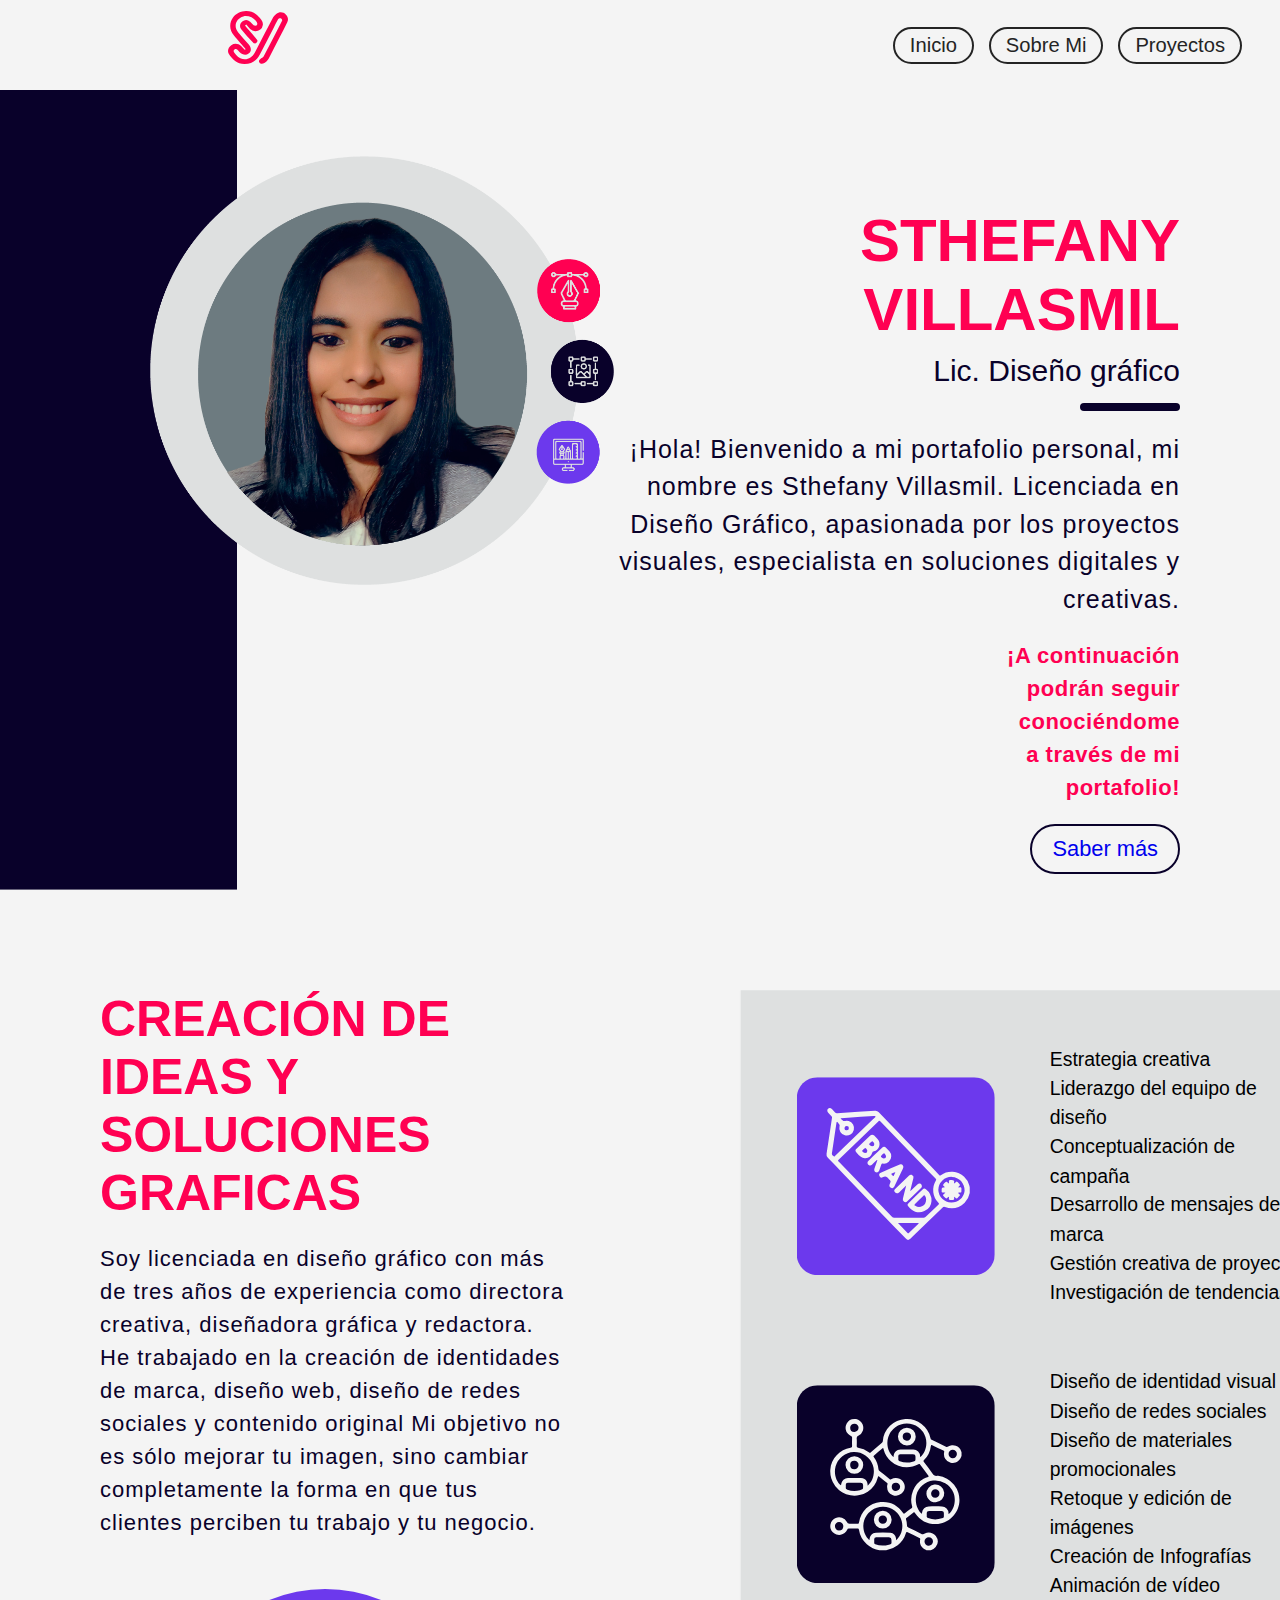
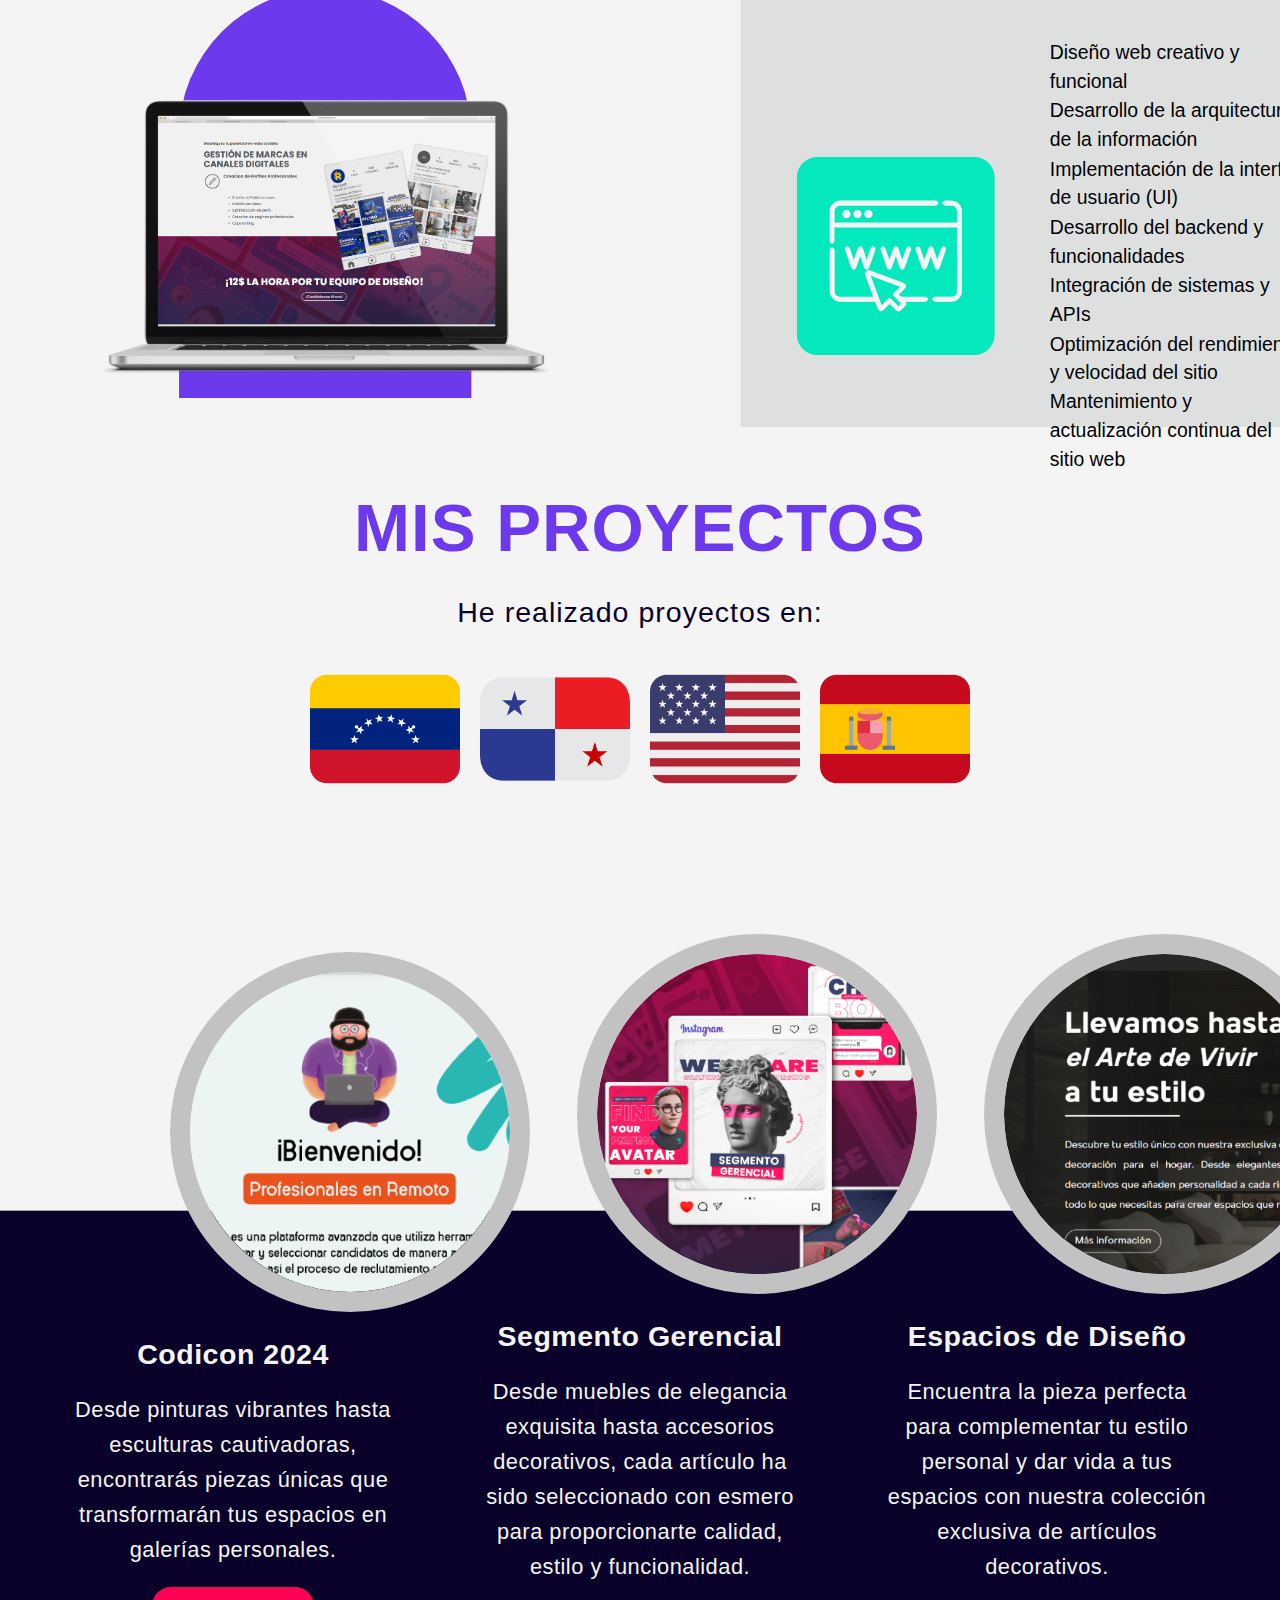
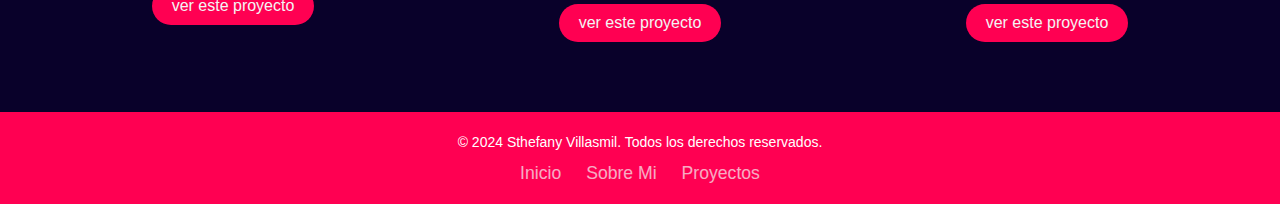
<file: Index.html>
<!DOCTYPE html>
<html lang="en">

<head>
    <meta charset="UTF-8" />
    <meta name="viewport" content="width=device-width, initial-scale=1.0" />
    <title>STHEFANY</title>
    <link rel="stylesheet" href="style_index.css" />
    <link rel="preconnect" href="https://fonts.googleapis.com" />
    <link rel="preconnect" href="https://fonts.gstatic.com" crossorigin />
    <link href="https://fonts.googleapis.com/css2?family=Ojuju:wght@200..800&display=swap" rel="stylesheet" />
    <link rel="icon" href="Logo.svg">
</head>


<!-- BARRA DE NAVEGACION -->

<body>
    <nav>
        <header class="header">
            <div class="Logo">
                <img id="logo-1" src="Logo.svg" alt="Site Logo" />
            </div>


            </div>
            <ul class="nav-links">
                <li><a href="index.html">Inicio</a></li>
                <li><a href="sobre_mi.html">Sobre Mi</a></li>
                <li><a href="proyectos.html">Proyectos</a></li>
    </nav>
    </header>

    <!-- Banner Principal -->

    <div class="banner">
        <div class="banner-content">
            <div class="left-section">
                <img src="imagenes/perfil.png" alt="Imagen Izquierda">
            </div>
            <div class="right-section">
                <h1 class="Titulos_Principales">STHEFANY VILLASMIL</h1>
                <h2 class="Titulos_secundarios">Lic. Diseño gráfico</h2>
                <div class="separator"></div>
                <p class="textos_comunes_azules">¡Hola! Bienvenido a mi portafolio personal, mi nombre es Sthefany
                    Villasmil. Licenciada en Diseño Gráfico, apasionada por los proyectos visuales, especialista en
                    soluciones digitales y creativas.</p>
                <br>
                <p class="Textos_comunes_negrita_rosa">¡A continuación podrán seguir conociéndome a través de mi
                    portafolio!</p>
                    <button class="cta-button">
                        <a href="sobre_mi.html">Saber más</a>
                      </button>
                      
                </div>
        </div>
    </div>

    <!-- MIni servicios y Bibliografia -->

    <section class="sobre-mi">
        <div class="section-margenes">
            <div class="left-column">
                <h1 class="titulos_principales_izquierda">CREACIÓN DE IDEAS Y SOLUCIONES GRAFICAS</h1>
                <p class="textos_comunes_azules_left">Soy licenciada en diseño gráfico con más de tres años de
                    experiencia como directora creativa, diseñadora gráfica y redactora. He trabajado en la creación de
                    identidades de marca, diseño web, diseño de redes sociales y contenido original Mi objetivo no es
                    sólo mejorar tu imagen, sino cambiar completamente la forma en que tus clientes perciben tu trabajo
                    y tu negocio.</p>
                <img src="imagenes/laptop-1.svg" alt="Imagen">
            </div>
            <div class="right-column">
                <div class="container">
                    <img src="imagenes/iconos (2).svg" alt="Icono 1">
                    <div class="separator-2"></div>
                    <div class="container">
                        <p>Estrategia creativa
                        <br>
                        Liderazgo del equipo de diseño
                        <br>
                        Conceptualización de campaña
                        <br>
                        Desarrollo de mensajes de marca
                        <br>
                        Gestión creativa de proyectos
                        <br>
                        Investigación de tendencias</p>
                    </div>
                </div>
                <div class="container">
                    <img src="imagenes/iconos (1).svg" alt="Icono 2">
                    <div class="separator-2"></div>
                    
                    <p>
                        Diseño de identidad visual
                    <br>
                    Diseño de redes sociales
                    <br>
                    Diseño de materiales promocionales
                    <br>
                    Retoque y edición de imágenes
                    <br>
                    Creación de Infografías
                    <br>
                    Animación de vídeo</p>
                </div>
                <div class="container">
                    <img src="imagenes/iconos (3).svg" alt="Icono 2">
                    <div class="separator-2"></div>
                    <p>Diseño web creativo y funcional
                        <br>
                        Desarrollo de la arquitectura de la información
                        <br>
                        Implementación de la interfaz de usuario (UI)
                        <br>
                        Desarrollo del backend y funcionalidades
                        <br>
                        Integración de sistemas y APIs
                        <br>
                        Optimización del rendimiento y velocidad del sitio
                        <br>
                        Mantenimiento y actualización continua del sitio web</p>
                </div>
            </div>
        </div>


    </section>

    <!-- PROYECTOS -->

    <section class="section-2">
        <h1 class="titulo-servicios">MIS PROYECTOS</h1>
        <br>
        <br>
        <br>
        <p class="texto-servicios">He realizado proyectos en:</p>

        <div class="galeria">
            <img class="paises" src="imagenes/banderas (4).png" alt="Imagen 1">
            <img class="paises" src="imagenes/banderas (2).png" alt="Imagen 2">
            <img class="paises" src="imagenes/banderas (3).png" alt="Imagen 3">
            <img class="paises" src="imagenes/bandera-5.png" alt="Imagen 4">
        </div>
    </section>

    <div class="contenedor-principal">
        <div class="contenedor">
            <img src="imagenes/webs (3).png" alt="Imagen 1">
            <br>
            <br>
            <h2>Codicon 2024</h2>
            <br>
            <p class="proyectos-texto">Desde pinturas vibrantes hasta esculturas cautivadoras, encontrarás piezas únicas
                que transformarán tus
                espacios en galerías personales.</p>
            <button class="boton_proyectos">ver este proyecto</button>
        </div>
        <div class="contenedor">
            <img src="imagenes/webs (2).png" alt="Imagen 2">
            <br>
            <br>
            <h2>Segmento Gerencial</h2>
            <br>
            <p class="proyectos-texto">Desde muebles de elegancia exquisita hasta accesorios decorativos, cada artículo
                ha sido seleccionado con
                esmero para proporcionarte calidad, estilo y funcionalidad.</p>
            <button class="boton_proyectos">ver este proyecto</button>
        </div>
        <div class="contenedor">
            <img src="imagenes/webs (1).png" alt="Imagen 3">
            <br>
            <br>
            <h2>Espacios de Diseño</h2>
            <br>
            <p class="proyectos-texto">Encuentra la pieza perfecta para complementar tu estilo personal y dar vida a tus
                espacios con nuestra
                colección exclusiva de artículos decorativos. </p>
            <button class="boton_proyectos">ver este proyecto</button>
        </div>
    </div>

    <!-- FOOTER -->

    <footer class="footer">
        <p class="copyright">© 2024 Sthefany Villasmil. Todos los derechos reservados.</p>
        <nav class="footer-nav">
            <ul>
                <li><a class="a-footer" href="index.html">Inicio</a></li>
                <li><a class="a-footer" href="sobre_mi.html">Sobre Mi</a></li>
                <li><a class="a-footer" href="proyectos.html">Proyectos</a></li>
            </ul>
        </nav>
    </footer>
</file>
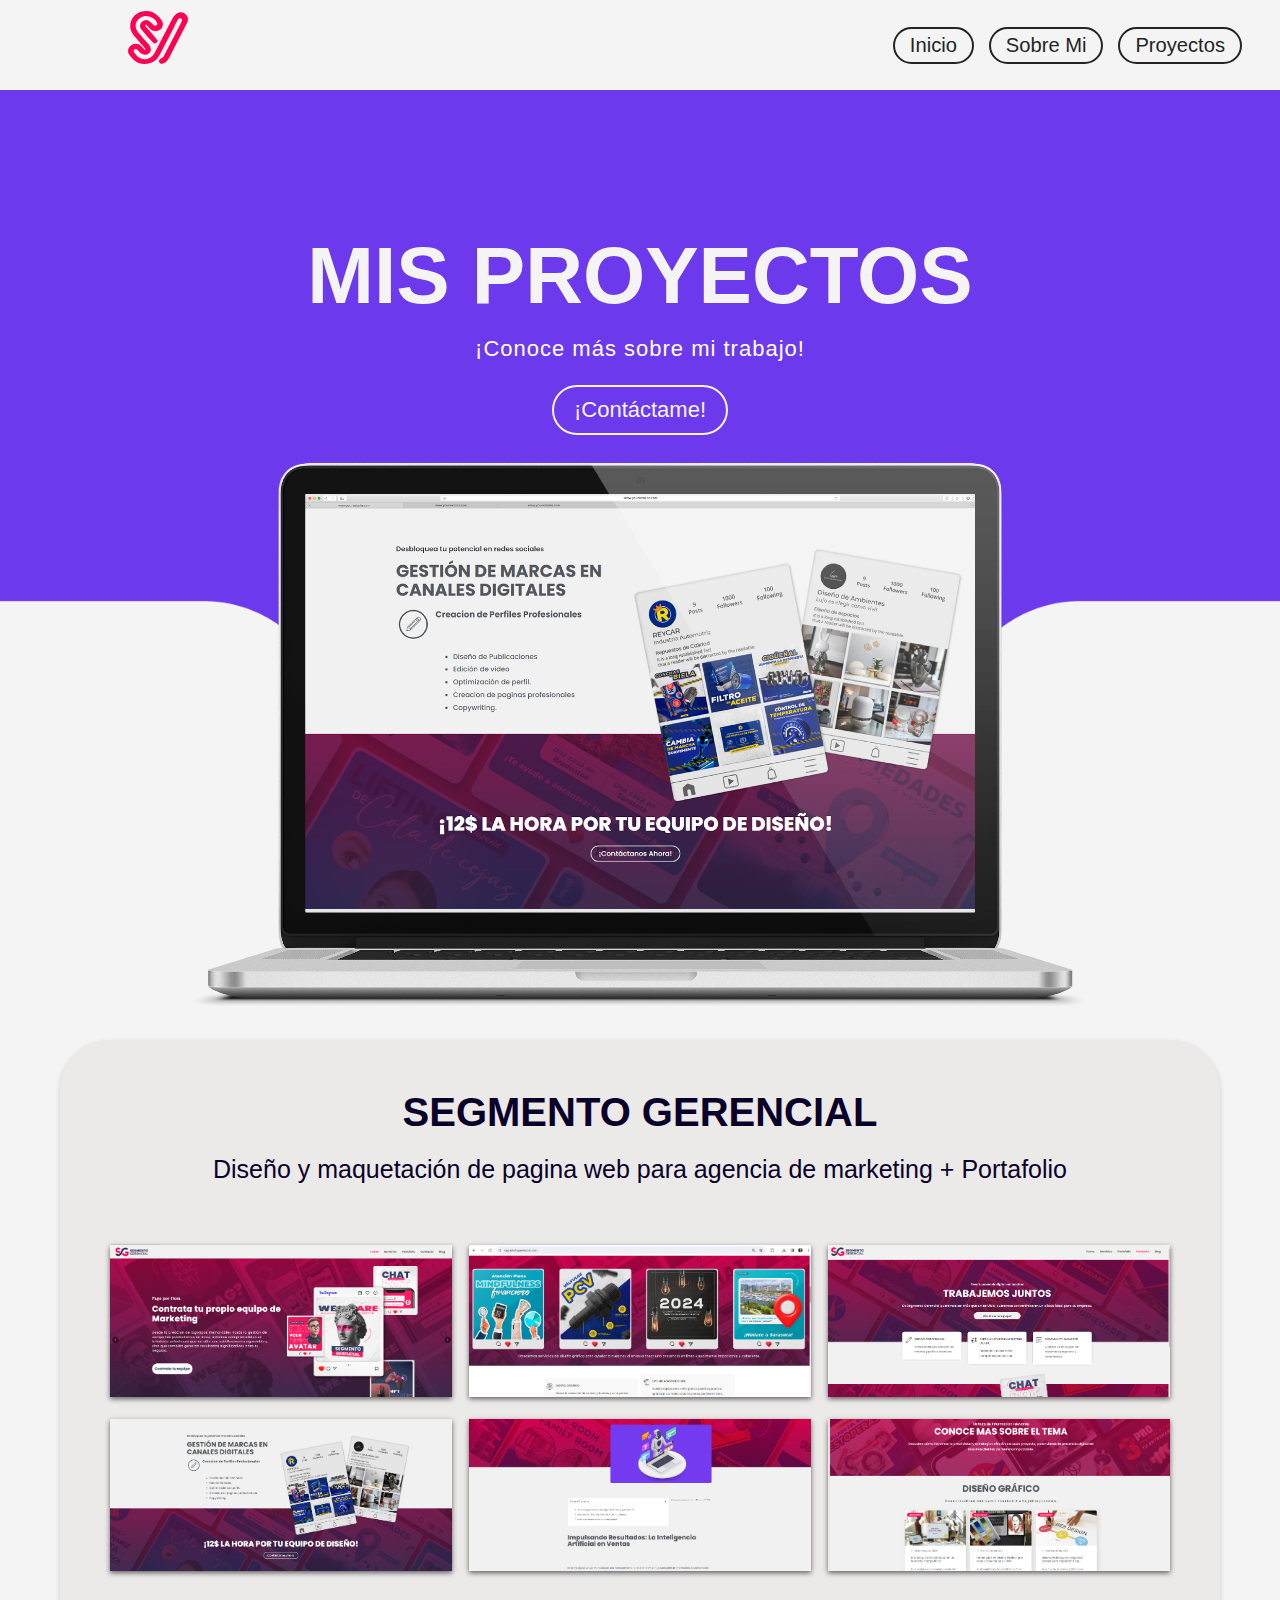
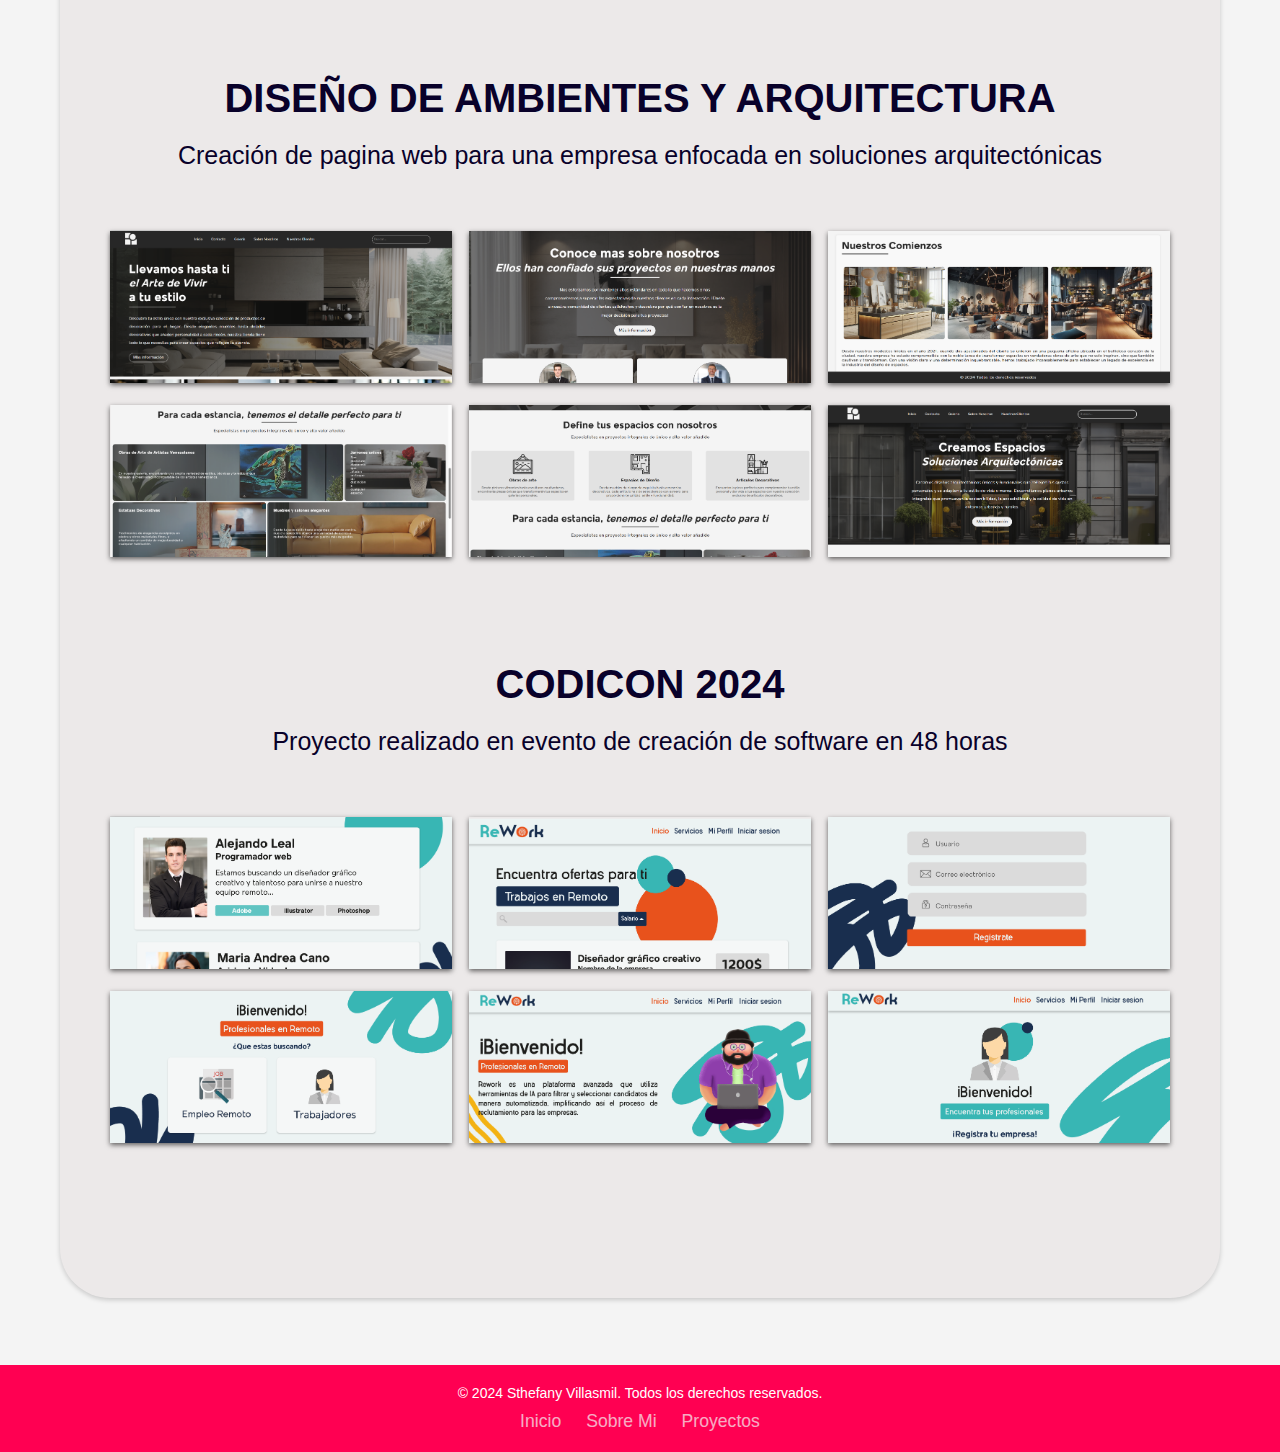
<file: proyectos.html>
<!DOCTYPE html>
<html lang="en">

<head>
    <meta charset="UTF-8" />
    <meta name="viewport" content="width=device-width, initial-scale=1.0" />
    <title>STHEFANY</title>
    <link rel="stylesheet" href="styles_proyecto.css" />
    <link rel="preconnect" href="https://fonts.googleapis.com" />
    <link rel="preconnect" href="https://fonts.gstatic.com" crossorigin />
    <link href="https://fonts.googleapis.com/css2?family=Ojuju:wght@200..800&display=swap" rel="stylesheet" />
    <link rel="icon" href="Logo.svg">
</head>


<!-- BARRA DE NAVEGACION -->

<body>
    <nav>
        <header class="header">
            <div class="Logo">
                <img id="logo-1" src="Logo.svg" alt="Site Logo" />
            </div>


            </div>
            <ul class="nav-links">
                <li><a href="index.html">Inicio</a></li>
                <li><a href="sobre_mi.html">Sobre Mi</a></li>
                <li><a href="proyectos.html">Proyectos</a></li>
    </nav>
    </header>

    <!-- Banner Principal -->

    <div class="banner-sobre-mi">
        <div class="superior-sobre-mi">
            <h1 class="Titulos_Principales">MIS PROYECTOS</h1>
            <p class="texto_comunes_centrados_blancos">¡Conoce más sobre mi trabajo!</p>
            <a href="https://wa.link/54547e">
                <button class="boton-llamada-la-accion">¡Contáctame!</button>
            </a>

        </div>
        <div class="inferior-sobre-mi">
            <img class="foto_banner" src="imagenes/laptop-sola.png" alt="Imagen flotante" class="imagen-flotante-sobre-mi">
        </div>
    </div>

    <!-- Proyectos -->

    <section class="seccion-proyecto">
        <h2 class="titulo-proyecto">
            <a href="https://segmentogerencial.com/">SEGMENTO GERENCIAL</a>
          </h2>
        <p class="descripcion-proyecto">Diseño y maquetación de pagina web para agencia de marketing + Portafolio</p>
        <hr class="separador-proyecto" />
      
        <div class="contenedor-imagenes">
          <ul class="grid-imagenes">
            <li><img src="imagenes/proyecto-1 (1).png" alt="Imagen del proyecto 1" /></li>
            <li><img src="imagenes/proyecto-1 (2).png" alt="Imagen del proyecto 1" /></li>
            <li><img src="imagenes/proyecto-1 (3).png" alt="Imagen del proyecto 1" /></li>
            <li><img src="imagenes/proyecto-1 (4).png" alt="Imagen del proyecto 1" /></li>
            <li><img src="imagenes/proyecto-1 (5).png" alt="Imagen del proyecto 1" /></li>
            <li><img src="imagenes/proyecto-1 (6).png" alt="Imagen del proyecto 1" /></li>
          </ul>
        </div>

        <h2 class="titulo-proyecto">DISEÑO DE AMBIENTES Y ARQUITECTURA</h2>
        <p class="descripcion-proyecto">Creación de pagina web para una empresa enfocada en soluciones arquitectónicas </p>
        <hr class="separador-proyecto" />
      
        
        <div class="contenedor-imagenes">
          <ul class="grid-imagenes">
            <li><img src="imagenes/proyecto_2 (1).png" alt="Imagen del proyecto 1" /></li>
            <li><img src="imagenes/proyecto_2 (2).png" alt="Imagen del proyecto 1" /></li>
            <li><img src="imagenes/proyecto_2 (3).png" alt="Imagen del proyecto 1" /></li>
            <li><img src="imagenes/proyecto_2 (4).png" alt="Imagen del proyecto 1" /></li>
            <li><img src="imagenes/proyecto_2 (5).png" alt="Imagen del proyecto 1" /></li>
            <li><img src="imagenes/proyecto_2 (6).png" alt="Imagen del proyecto 1" /></li>
          </ul>
        </div>

        
        <h2 class="titulo-proyecto">CODICON 2024</h2>
        <p class="descripcion-proyecto">Proyecto realizado en evento de creación de software en 48 horas</p>
        <hr class="separador-proyecto" />
      

        <div class="contenedor-imagenes">
          <ul class="grid-imagenes">
            <li><img src="imagenes/proyecto_3 (1).png" alt="Imagen del proyecto 1" /></li>
            <li><img src="imagenes/proyecto_3 (2).png" alt="Imagen del proyecto 1" /></li>
            <li><img src="imagenes/proyecto_3 (3).png" alt="Imagen del proyecto 1" /></li>
            <li><img src="imagenes/proyecto_3 (4).png" alt="Imagen del proyecto 1" /></li>
            <li><img src="imagenes/proyecto_3 (5).png" alt="Imagen del proyecto 1" /></li>
            <li><img src="imagenes/proyecto_3 (6).png" alt="Imagen del proyecto 1" /></li>
          </ul>
        </div>
    </section>

        <!-- FOOTER -->
    
        <footer class="footer">
          <p class="copyright">© 2024 Sthefany Villasmil. Todos los derechos reservados.</p>
          <nav class="footer-nav">
              <ul>
                  <li><a class="a-footer" href="index.html">Inicio</a></li>
                  <li><a class="a-footer" href="sobre_mi.html">Sobre Mi</a></li>
                  <li><a class="a-footer" href="proyectos.html">Proyectos</a></li>
              </ul>
          </nav>
      </footer>
</file>
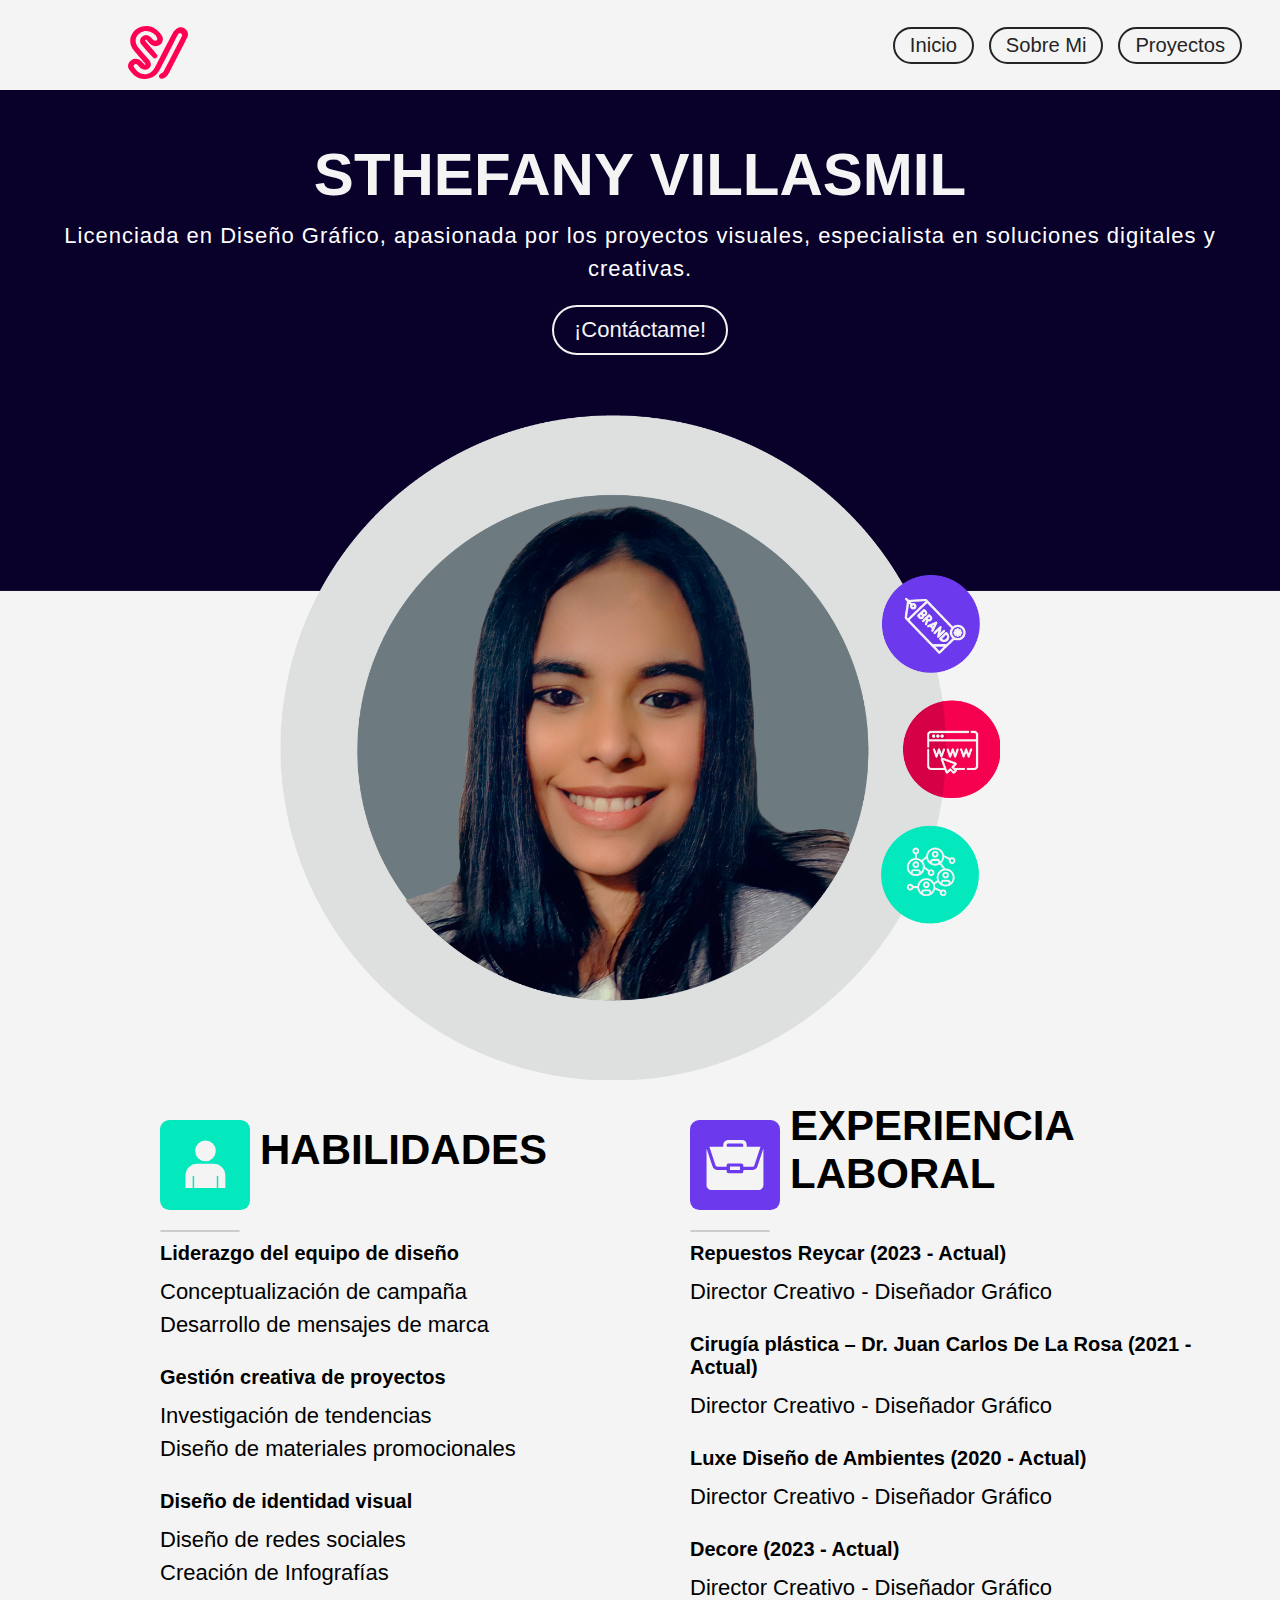
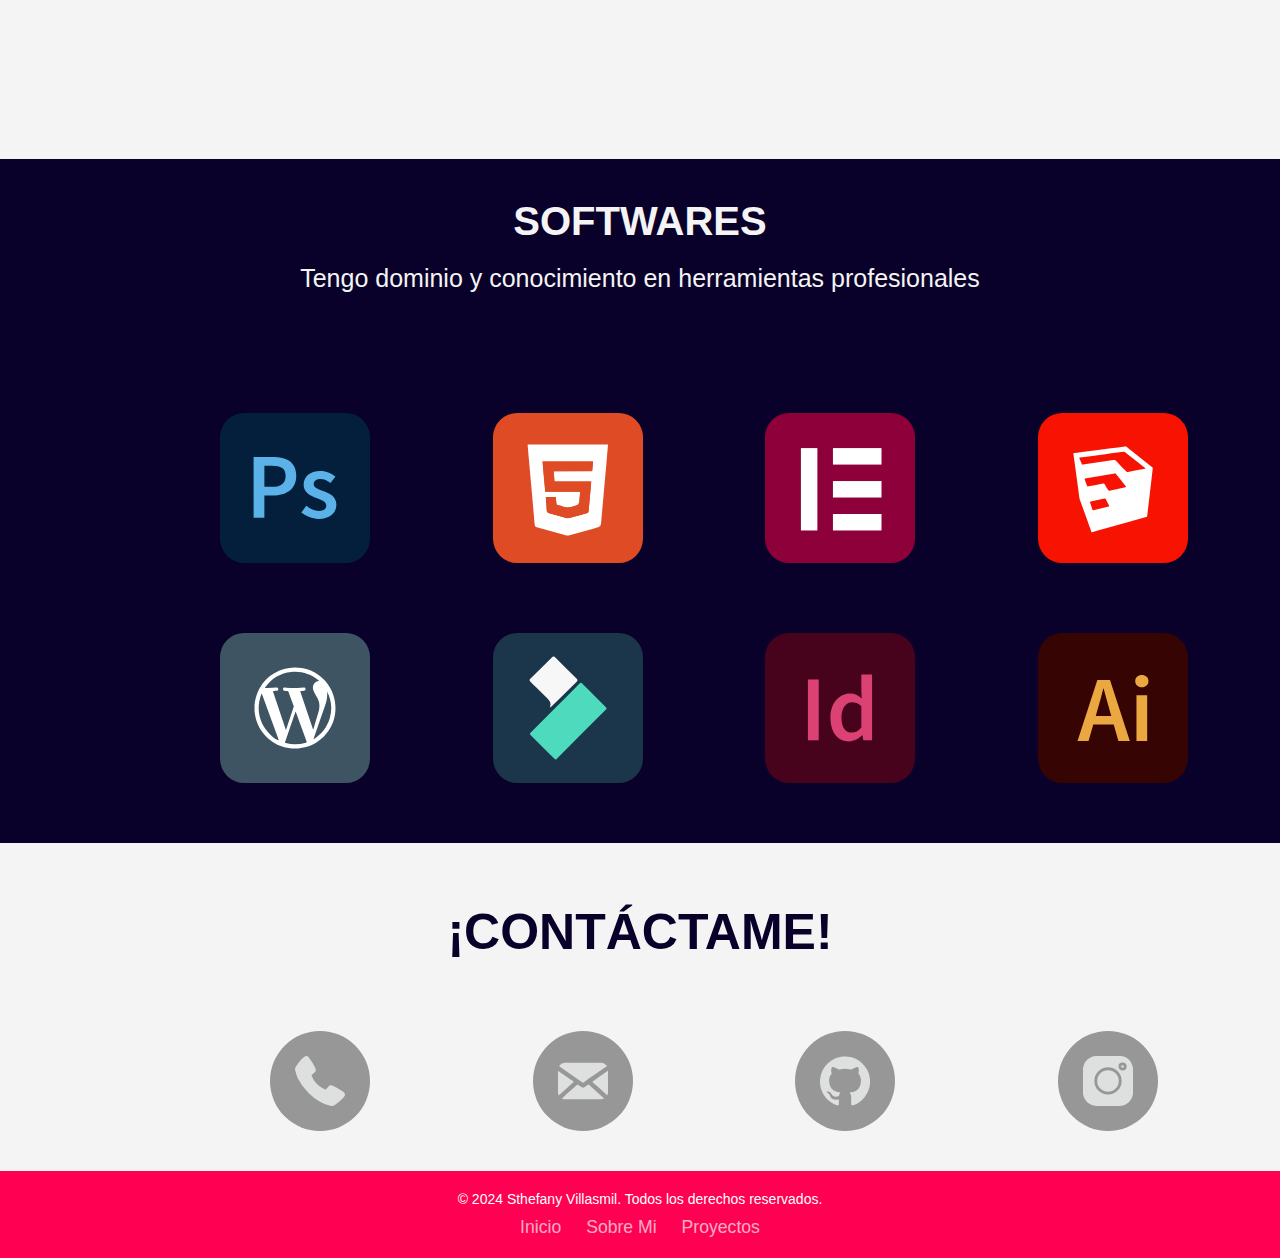
<file: sobre_mi.html>
<!DOCTYPE html>
<html lang="en">

<head>
    <meta charset="UTF-8" />
    <meta name="viewport" content="width=device-width, initial-scale=1.0" />
    <title>STHEFANY</title>
    <link rel="stylesheet" href="styles_sobre_mi.css" />
    <link rel="preconnect" href="https://fonts.googleapis.com" />
    <link rel="preconnect" href="https://fonts.gstatic.com" crossorigin />
    <link href="https://fonts.googleapis.com/css2?family=Ojuju:wght@200..800&display=swap" rel="stylesheet" />
    <link rel="icon" href="Logo.svg">
</head>


<!-- BARRA DE NAVEGACION -->

<body>
    <nav>
        <header class="header">
            <div class="Logo">
                <img id="logo-1" src="Logo.svg" alt="Site Logo" />
            </div>


            </div>
            <ul class="nav-links">
                <li><a href="index.html">Inicio</a></li>
                <li><a href="sobre_mi.html">Sobre Mi</a></li>
                <li><a href="proyectos.html">Proyectos</a></li>
    </nav>
    </header>

    <!-- Banner Principal -->

    <div class="banner-sobre-mi">
        <div class="superior-sobre-mi">
            <h1 class="Titulos_Principales">STHEFANY VILLASMIL</h1>
            <p class="texto_comunes_centrados_blancos"> Licenciada en Diseño Gráfico, apasionada por los proyectos
                visuales, especialista en soluciones digitales y creativas.</p>
                <a href="https://wa.link/54547e">
                    <button class="boton-llamada-la-accion">¡Contáctame!</button>
                  </a>

        </div>
        <div class="inferior-sobre-mi">
            <img src="imagenes/sobremifoto.png" alt="Imagen flotante" class="imagen-flotante-sobre-mi">
        </div>
    </div>

    <!-- CV PARTE 1 -->

    <section class="cv_parte_1">
        <div class="cv_parte_1_izquierda">
            <div class="contenedor-icono-texto">
                <img src="imagenes/icono-datos.svg" alt="Icono experiencia" class="icono">
                <h2 class="titulo_cv_lista">HABILIDADES </h2>
            </div>
            <hr class="separador-cv">
            <ul>
                <p>Liderazgo del equipo de diseño</p>
                <li>Conceptualización de campaña
                    <br>
                    Desarrollo de mensajes de marca</li>
                    <p>Gestión creativa de proyectos</p>
                <li>Investigación de tendencias
                    <br>
                    Diseño de materiales promocionales
                </li>
                <p>Diseño de identidad visual</p>
                <li>Diseño de redes sociales
                    <br>
                    Creación de Infografías
                </li>
            </ul>
        </div>
        <div class="cv_parte_1_derecha">
            <div class="contenedor-icono-texto">
                <img src="imagenes/Icono_experiencia.svg" alt="Icono habilidades" class="icono">
                <h2>EXPERIENCIA LABORAL </h2>
            </div>
            <hr class="separador-cv">
            <ul>
                <p>Repuestos Reycar (2023 - Actual)</p>
                <li>Director Creativo - Diseñador Gráfico</li>
                <p>Cirugía plástica – Dr. Juan Carlos De La Rosa (2021 - Actual)</p>
                <li>Director Creativo - Diseñador Gráfico</li>
                <p>Luxe Diseño de Ambientes (2020 - Actual)</p>
                <li>Director Creativo - Diseñador Gráfico</li>
                <p>Decore (2023 - Actual)</p>
                <li>Director Creativo - Diseñador Gráfico</li>
            </ul>
        </div>
    </section>

    <!-- CV PARTE 2  -->

    <section class="habilidades_parte_1">
        <h2>SOFTWARES</h2>
        <p>Tengo dominio y conocimiento en herramientas profesionales</p>

        <div class="grid-imagenes">
            <img class="imagen-habilidad" src="imagenes/softwares (1).svg" alt="Imagen 1">
            <img class="imagen-habilidad" src="imagenes/softwares (2).svg" alt="Imagen 2">
            <img class="imagen-habilidad" src="imagenes/softwares (3).svg" alt="Imagen 3">
            <img class="imagen-habilidad" src="imagenes/softwares (4).svg" alt="Imagen 4">
            <img class="imagen-habilidad" src="imagenes/softwares (5).svg" alt="Imagen 5">
            <img class="imagen-habilidad" src="imagenes/softwares (6).svg" alt="Imagen 6">
            <img class="imagen-habilidad" src="imagenes/softwares (7).svg" alt="Imagen 7">
            <img class="imagen-habilidad" src="imagenes/softwares (8).svg" alt="Imagen 8">
        </div>

    </section>

    <!-- CONTACTO -->

    <section class="contactos">
        <h2>¡CONTÁCTAME!</h2>
        <div class="grid-contactos">
            <a class="contacto" href="https://wa.link/54547e">
                <img src="imagenes/contacto_icono (1).svg" alt="Facebook">
            </a>
            <a class="contacto" href="mailto:segmentogerencial@gmail.com">
                <img src="imagenes/contacto_icono (2).svg" alt="Twitter">
            </a>
            <a class="contacto" href="https://github.com/sthefanycv">
                <img src="imagenes/contacto_icono (3).svg" alt="Instagram">
            </a>
            <a class="contacto" href="https://www.instagram.com/segmentogerencial/?hl=es">
                <img src="imagenes/contacto_icono (4).svg" alt="LinkedIn">
            </a>
        </div>
    </section>

        <!-- FOOTER -->
    
        <footer class="footer">
            <p class="copyright">© 2024 Sthefany Villasmil. Todos los derechos reservados.</p>
            <nav class="footer-nav">
                <ul>
                    <li><a class="a-footer" href="index.html">Inicio</a></li>
                    <li><a class="a-footer" href="sobre_mi.html">Sobre Mi</a></li>
                    <li><a class="a-footer" href="proyectos.html">Proyectos</a></li>
                </ul>
            </nav>
        </footer>
</file>
<file: style_index.css>
.Titulos_Principales {
  font-size: 60px;
  color: #FF0052;
  font-weight: bold;
  font-style: normal;
  margin-bottom: 10px;
}

.Titulos_secundarios {
  font-size: 30px;
  color: #09012A;
  font-style: bold;
  font-weight: normal;
  margin-bottom: 15px;
}

.titulos_principales_izquierda {
  font-size: 50px;
  color: #FF0052;
  font-style: normal;
  font-weight: bold;
  margin-bottom: 20px;
  margin-left: 100px;
}

.textos_comunes_azules {
  font-size: 25px;
  color: #09012A;
  letter-spacing: 1px;
  line-height: 1.5;
  text-align: right;
}

.Textos_comunes_negrita_rosa {
  font-size: 22px;
  color: #FF0052;
  font-weight: bold;
  letter-spacing: 0.5px;
  line-height: 1.5;
  text-align: right;
  margin-left: 400px;
  margin-bottom: 20px;
}

.textos_comunes_azules_left {
  font-size: 22px;
  color: #09012A;
  letter-spacing: 1px;
  line-height: 1.5;
  text-align: left;
  margin-left: 100px;
}

.cta-button {
  background-color: transparent;
  border: 2px solid #09012A;
  color: #09012A;
  font-weight: normal;
  font-size: 22px;
  padding: 10px 20px;
  border-radius: 50px;
  cursor: pointer;
  transition: background-color 0.3s, color 0.3s;
}

.cta-button:hover {
  background-color: trasparent;
  border-color: #6C39ED;
  color: #F4F4F4;
}

.cta-button a {
  text-decoration: none;
  font-size: 1.3rem;
  font-family: "Gontserrat", sans-serif;
}

* {
  box-sizing: border-box;
  margin: 0;
  padding: 0;
  font-size: 1.05rem;
  font-family: "Gontserrat", sans-serif;
}

body {
  background-color: #F4F4F4;
}

.header {
  background-color: transparent;
  background-size: cover;
  background-position: center;
  display: flex;
  height: 90px;
  justify-content: space-between;
  align-items: center;
  padding: 5px 10%;
}
.header #logo-1 {
  width: 60px;
  cursor: pointer;
  margin-top: -10px;
}
.header #logo-1:hover {
  transform: scale(1.2);
}

.nav-links {
  margin-right: -100px;
  list-style: none;
}
.nav-links li {
  display: inline-block;
  padding: 5px 15px;
  border: 2px solid #242424;
  border-radius: 30px;
  margin-right: 10px;
  transition: all 0.3s ease;
  color: #242424;
}
.nav-links li:hover {
  border-color: #6C39ED;
}
.nav-links a {
  font-size: 1.2rem;
  color: #242424;
  text-decoration: none;
  opacity: 100%;
}
.nav-links a:hover {
  color: #6C39ED;
}

.banner {
  background-image: url("fondo-2.png");
  background-size: cover;
  background-position: center;
  height: 800px;
  display: flex;
  justify-content: center;
  align-items: center;
  color: white;
}

.banner-content {
  display: flex;
}

.left-section {
  width: 50%;
  margin-right: 20px;
}
.left-section img {
  max-width: 80vh;
  margin-left: 150px;
}

.right-section {
  text-align: right;
  width: 50%;
  margin-right: 100px;
  margin-top: 100px;
}

.separator {
  border: none;
  border-top: 8px solid #09012A;
  margin-bottom: 20px;
  width: 100px;
  margin-right: 0;
  margin-left: auto;
  border-radius: 50px;
}

.sobre-mi {
  background-image: url("sobremi.png");
  background-size: cover;
  background-position: center;
  margin-top: 100px;
}

.section-margenes {
  display: flex;
}

.left-column {
  flex: 1;
  width: 50%;
}

img {
  width: 80%;
  margin-top: 50px;
  align-content: center;
  margin-left: 100px;
}
img:hover {
  transform: translateY(-5px);
}

p {
  line-height: 1.5;
}

.right-column {
  width: 50%;
  flex: 1;
  display: flex;
  flex-direction: column;
  margin-top: 80px;
  margin-left: 150px;
  transform: scale(1.1);
}
.right-column .container {
  display: flex;
  align-items: center;
}
.right-column img {
  width: 180px;
  transition: transform 0.3s ease-in-out;
  margin-bottom: 50px;
  margin-right: 50px;
}
.texto_normal {
  font-size: 3.5rem;
  color: #09012A;
  line-height: 1.5;
  text-align: left;
  margin-right: 20px;
}

.titulos_pequenios {
  font-size: 3.5rem;
  color: #09012A;
  line-height: 1.5;
  text-align: left;
}

.titulo-servicios {
  margin-top: 100px;
  font-family: "Gontserrat", sans-serif;
  font-size: 4rem;
  line-height: 1.5px;
  letter-spacing: 1px;
  text-align: center;
  color: #6C39ED;
}

.texto-servicios {
  font-family: "Gontserrat", sans-serif;
  font-size: 1.7rem;
  letter-spacing: 1px;
  text-align: center;
  color: #09012A;
}

.galeria {
  display: flex;
  justify-content: center;
  margin-top: 20px;
}
.galeria .paises {
  width: 150px;
  height: 150px;
  margin: 0 10px;
}

.galeria {
  display: flex;
  justify-content: center;
  margin-top: 20px;
}
.galeria .paises {
  width: 150px;
  height: 150px;
  margin: 0 10px;
  animation: flotar 3s ease-in-out infinite;
}
@keyframes flotar {
  0%, 100% {
    transform: translateY(0);
  }
  50% {
    transform: translateY(10px);
  }
}

.contenedor-principal {
  font-family: "Gontserrat", sans-serif;
  background-image: url("fondo-proyectos.png");
  background-size: cover;
  background-position: center;
  margin-top: 10px;
  display: flex;
  flex-wrap: wrap;
  justify-content: space-between;
  align-items: center;
  text-align: center;
  padding: 30px;
}

.contenedor {
  width: 30%;
  margin: 20px;
  float: left;
  border-radius: 10px;
  padding: 20px;
  text-align: center;
}
.contenedor img {
  width: 360px;
  margin-right: 100px;
  transition: transform 0.3s ease;
  border: solid 20px #c2c2c2;
  border-radius: 100%;
}
.contenedor h2 {
  font-family: "Gontserrat", sans-serif;
  color: #F4F4F4;
  font-size: 1.7rem;
  letter-spacing: 0.5px;
}
.contenedor p {
  font-family: "Gontserrat", sans-serif;
  color: #F4F4F4;
  font-size: 1.3rem;
  line-height: 35px;
  letter-spacing: 0.5px;
}

.boton_proyectos {
  margin-top: 20px;
  display: inline-block;
  padding: 10px 20px;
  font-size: 16px;
  border: none;
  border-radius: 50px;
  background-color: #FF0052;
  color: #F4F4F4;
  cursor: pointer;
  transition: background-color 0.3s;
}
.boton_proyectos:hover:before {
  content: "Quiero ";
}
.boton_proyectos:hover {
  background-color: #6C39ED;
}

.footer {
  background-color: #FF0052;
  padding: 20px;
  text-align: center;
}

.footer-nav {
  margin-top: 10px;
}

ul {
  list-style: none;
  padding: 0;
}

li {
  display: inline-block;
}

.a-footer {
  color: #F4F4F4;
  text-decoration: none;
  margin: 0 10px;
  opacity: 70%;
  transition: font-size 0.3s;
}

a:hover {
  font-size: 16px;
}

.copyright {
  color: #fff;
  font-size: 14px;
}/*# sourceMappingURL=style_index.css.map */
</file>
<file: styles_proyecto.css>
.texto_comunes_centrados_blancos {
  font-size: 22px;
  color: white;
  letter-spacing: 1px;
  line-height: 1.5;
  text-align: center;
}

.Titulos_Principales {
  font-size: 80px;
  color: #F4F4F4;
  font-weight: bold;
  font-style: normal;
  margin-bottom: 10px;
  text-align: center;
}

.boton-llamada-la-accion {
  background-color: transparent;
  border: 2px solid #F4F4F4;
  color: #F4F4F4;
  font-weight: normal;
  font-size: 22px;
  padding: 10px 20px;
  border-radius: 50px;
  cursor: pointer;
  transition: background-color 0.3s, color 0.3s;
  margin-top: 20px;
}

.boton-llamada-la-accion:hover {
  background-color: #08F7D4;
  border-color: #08F7D4;
  color: #09012A;
}

* {
  box-sizing: border-box;
  margin: 0;
  padding: 0;
  font-size: 1.05rem;
  font-family: "Gontserrat", sans-serif;
}

body {
  background-color: #F4F4F4;
}

.header {
  background-color: transparent;
  background-size: cover;
  background-position: center;
  display: flex;
  height: 90px;
  justify-content: space-between;
  align-items: center;
  padding: 5px 10%;
}
.header #logo-1 {
  width: 60px;
  cursor: pointer;
  margin-top: -10px;
}
.header #logo-1:hover {
  transform: scale(1.2);
}

.nav-links {
  margin-right: -100px;
  list-style: none;
}
.nav-links li {
  display: inline-block;
  padding: 5px 15px;
  border: 2px solid #242424;
  border-radius: 30px;
  margin-right: 10px;
  transition: all 0.3s ease;
  color: #242424;
}
.nav-links li:hover {
  border-color: #6C39ED;
}
.nav-links a {
  font-size: 1.2rem;
  color: #242424;
  text-decoration: none;
  opacity: 100%;
}
.nav-links a:hover {
  color: #6C39ED;
}

.banner-sobre-mi {
  background-image: url("fondo-3.png");
  background-size: cover;
  background-position: center;
  display: flex;
  flex-direction: column;
  height: 100vh;
}

.superior-sobre-mi {
  flex: 1;
  padding: 20px;
  text-align: center;
  color: white;
  margin-top: 120px;
}

.inferior-sobre-mi {
  flex: 1;
  display: flex;
  justify-content: center;
  align-items: center;
}

.foto_banner {
  width: 100vh;
}

.seccion-proyecto {
  margin: 60px;
  margin-bottom: 4rem;
  padding: 50px;
  background-color: #ece9e9;
  margin-top: 50px;
  text-align: center;
  border-radius: 50px;
  transition: transform 0.3s ease-in-out;
  box-shadow: 0 2px 5px rgba(0, 0, 0, 0.179);
}

.titulo-proyecto {
  font-size: 40px;
  font-weight: bold;
  margin-bottom: 20px;
  text-align: center;
  color: #09012A;
}

.titulo-proyecto a {
  text-decoration: none;
  color: #09012A;
  font-size: 40px;
  font-weight: bold;
  margin-bottom: 20px;
  text-align: center;
  color: #09012A;
}
.titulo-proyecto a:hover {
  color: #FF0052;
}

.descripcion-proyecto {
  color: #09012A;
  font-size: 25px;
  margin-bottom: 60px;
  text-align: center;
  color: #09012A;
}

.separador-proyecto {
  border: none;
  border-top: 1px solid #ddd;
  width: 50px;
}

.contenedor-imagenes {
  display: flex;
  justify-content: center;
  margin-bottom: 100px;
}

.grid-imagenes {
  display: grid;
  grid-template-columns: repeat(3, 1fr);
  grid-gap: 1rem;
  list-style-type: none;
}
.grid-imagenes li img {
  width: 100%;
  height: auto;
  transition: transform 0.3s ease-in-out;
  box-shadow: 0 2px 5px rgba(0, 0, 0, 0.595);
}
.grid-imagenes li img:hover {
  transform: scale(1.01);
}

.footer {
  background-color: #FF0052;
  padding: 20px;
  text-align: center;
}

.footer-nav {
  margin-top: 10px;
}

ul {
  list-style: none;
  padding: 0;
}

li {
  display: inline-block;
}

.a-footer {
  color: #F4F4F4;
  text-decoration: none;
  margin: 0 10px;
  opacity: 70%;
  transition: font-size 0.3s;
}

a:hover {
  font-size: 16px;
}

.copyright {
  color: #fff;
  font-size: 14px;
}/*# sourceMappingURL=styles_proyecto.css.map */
</file>
<file: styles_sobre_mi.css>
.texto_comunes_centrados_blancos {
  font-size: 22px;
  color: white;
  letter-spacing: 1px;
  line-height: 1.5;
  text-align: center;
}

.Titulos_Principales {
  font-size: 60px;
  color: #F4F4F4;
  font-weight: bold;
  font-style: normal;
  margin-bottom: 10px;
  text-align: center;
}

.boton-llamada-la-accion {
  background-color: transparent;
  border: 2px solid #F4F4F4;
  color: #F4F4F4;
  font-weight: normal;
  font-size: 22px;
  padding: 10px 20px;
  border-radius: 50px;
  cursor: pointer;
  transition: background-color 0.3s, color 0.3s;
  margin-top: 20px;
}

.boton-llamada-la-accion:hover {
  background-color: #08F7D4;
  border-color: #08F7D4;
  color: #09012A;
}

* {
  box-sizing: border-box;
  margin: 0;
  padding: 0;
  font-size: 1.05rem;
  font-family: "Gontserrat", sans-serif;
}

body {
  background-color: #F4F4F4;
}
body .header {
  background-color: transparent;
  background-size: cover;
  background-position: center;
  display: flex;
  height: 90px;
  justify-content: space-between;
  align-items: center;
  padding: 5px 10%;
}
body .header #logo-1 {
  width: 60px;
  cursor: pointer;
}
body .header #logo-1:hover {
  transform: scale(1.2);
}

.nav-links {
  margin-right: -100px;
  list-style: none;
}
.nav-links li {
  display: inline-block;
  padding: 5px 15px;
  border: 2px solid #242424;
  border-radius: 30px;
  margin-right: 10px;
  transition: all 0.3s ease;
}
.nav-links li:hover {
  border-color: #6C39ED;
}
.nav-links a {
  font-size: 1.2rem;
  color: #242424;
  text-decoration: none;
}
.nav-links a:hover {
  color: #6C39ED;
}

.banner-sobre-mi {
  background-image: url("FONDO-SOBREMI.png");
  background-size: cover;
  background-position: center;
  display: flex;
  flex-direction: column;
  height: 100vh;
}

.superior-sobre-mi {
  flex: 1;
  padding: 20px;
  text-align: center;
  color: white;
  margin-top: 30px;
  margin-bottom: 20px;
}

.inferior-sobre-mi {
  flex: 1;
  display: flex;
  justify-content: center;
  align-items: center;
}

img {
  width: 80vh;
  margin-top: 20px;
}
img.imagen-flotante-sobre-mi {
  animation: float 3s infinite alternate;
}

@keyframes float {
  0%, 100% {
    transform: translateY(0);
  }
  50% {
    transform: translateY(-10px);
  }
}
.cv_parte_1 {
  display: flex;
  flex-wrap: wrap;
  padding: 60px;
  margin-top: 50px;
  margin-left: 100px;
}
.cv_parte_1 .cv_parte_1_izquierda, .cv_parte_1 .cv_parte_1_derecha {
  width: 50%;
  margin-bottom: 20px;
}
.cv_parte_1 .cv_parte_1_izquierda .contenedor-icono-texto, .cv_parte_1 .cv_parte_1_derecha .contenedor-icono-texto {
  display: flex;
  align-items: center;
}
.cv_parte_1 .cv_parte_1_izquierda .contenedor-icono-texto .icono, .cv_parte_1 .cv_parte_1_derecha .contenedor-icono-texto .icono {
  width: 90px;
  margin-right: 10px;
}
.cv_parte_1 .cv_parte_1_izquierda h2, .cv_parte_1 .cv_parte_1_derecha h2 {
  font-size: 2.5rem;
  margin-bottom: 10px;
}
.cv_parte_1 .cv_parte_1_izquierda .separador-cv, .cv_parte_1 .cv_parte_1_derecha .separador-cv {
  border: 1px solid #ccc;
  border-radius: 5px;
  margin: 10px 0;
  width: 80px;
  margin-top: 20px;
}
.cv_parte_1 .cv_parte_1_izquierda ul, .cv_parte_1 .cv_parte_1_derecha ul {
  list-style: none;
  padding: 0;
}
.cv_parte_1 .cv_parte_1_izquierda ul li, .cv_parte_1 .cv_parte_1_derecha ul li {
  margin-bottom: 25px;
  margin-top: 20px;
  font-family: "Gontserrat", sans-serif;
  font-size: 22px;
  line-height: 1.5;
}
.cv_parte_1 .cv_parte_1_izquierda p, .cv_parte_1 .cv_parte_1_derecha p {
  font-family: "Gontserrat", sans-serif;
  font-size: 20px;
  font-weight: 900;
  margin-bottom: -10px;
}
@media (max-width: 768px) {
  .cv_parte_1 .cv_parte_1_izquierda, .cv_parte_1 .cv_parte_1_derecha {
    width: 100%;
  }
}

section.habilidades_parte_1 {
  margin-top: 50px;
  padding: 20px;
  display: flex;
  flex-direction: column;
  background-color: #09012A;
  margin-bottom: 20px;
}
section.habilidades_parte_1 h2 {
  margin-bottom: 10px;
  text-align: center;
  margin-bottom: 20px;
  font-family: "Gontserrat", sans-serif;
  font-size: 40px;
  font-weight: 900;
  color: #F4F4F4;
  margin-top: 20px;
}
section.habilidades_parte_1 p {
  margin-bottom: 100px;
  text-align: center;
  font-family: "Gontserrat", sans-serif;
  font-size: 25px;
  color: #F4F4F4;
}
section.habilidades_parte_1 .grid-imagenes {
  display: grid;
  grid-template-columns: repeat(4, 1fr);
  grid-gap: 50px;
  justify-content: center;
  margin-left: 200px;
  margin-bottom: 40px;
}
section.habilidades_parte_1 .grid-imagenes img.imagen-habilidad {
  width: 150px;
  -o-object-fit: cover;
     object-fit: cover;
  transition: transform 0.3s ease-in-out;
}
section.habilidades_parte_1 .grid-imagenes img.imagen-habilidad:hover {
  transform: scale(1.1);
}
section.habilidades_parte_1 .contenedor-titulo-imagen {
  margin-top: 20px;
  text-align: center;
}
section.habilidades_parte_1 .contenedor-titulo-imagen h3.titulo-imagen {
  font-size: 1.5rem;
  margin-bottom: 5px;
}
section.habilidades_parte_1 hr.separador {
  width: 50px;
  margin: 0 auto;
  border-color: #ccc;
}
@media (max-width: 768px) {
  section.habilidades_parte_1 .grid-imagenes {
    grid-template-columns: repeat(2, 1fr);
  }
}

section.contactos {
  padding: 20px;
  text-align: center;
  margin-bottom: 20px;
}
section.contactos h2 {
  margin-bottom: 10px;
  text-align: center;
  margin-bottom: 20px;
  font-family: "Gontserrat", sans-serif;
  font-size: 50px;
  font-weight: 900;
  color: #09012A;
  margin-top: 20px;
}
section.contactos .grid-contactos {
  display: grid;
  grid-template-columns: repeat(4, 1fr);
  grid-gap: 10px;
  margin-left: 200px;
}
section.contactos .grid-contactos a.contacto {
  margin-top: 50px;
  display: flex;
  justify-content: center;
  align-items: center;
  width: 100px;
  height: 100px;
  border-radius: 50%;
  background-color: #979797;
  transition: background-color 0.2s ease-in-out;
  margin-left: 50px;
}
section.contactos .grid-contactos a.contacto:hover {
  background-color: #6C39ED;
}
section.contactos .grid-contactos a.contacto img {
  width: 50px;
  height: 50px;
  justify-content: center;
  align-items: center;
  margin-top: -1px;
}

.footer {
  background-color: #FF0052;
  padding: 20px;
  text-align: center;
}

.footer-nav {
  margin-top: 10px;
}

ul {
  list-style: none;
  padding: 0;
}

li {
  display: inline-block;
}

.a-footer {
  color: #F4F4F4;
  text-decoration: none;
  margin: 0 10px;
  opacity: 70%;
  transition: font-size 0.3s;
}

a:hover {
  font-size: 16px;
}

.copyright {
  color: #fff;
  font-size: 14px;
}/*# sourceMappingURL=styles_sobre_mi.css.map */
</file>
